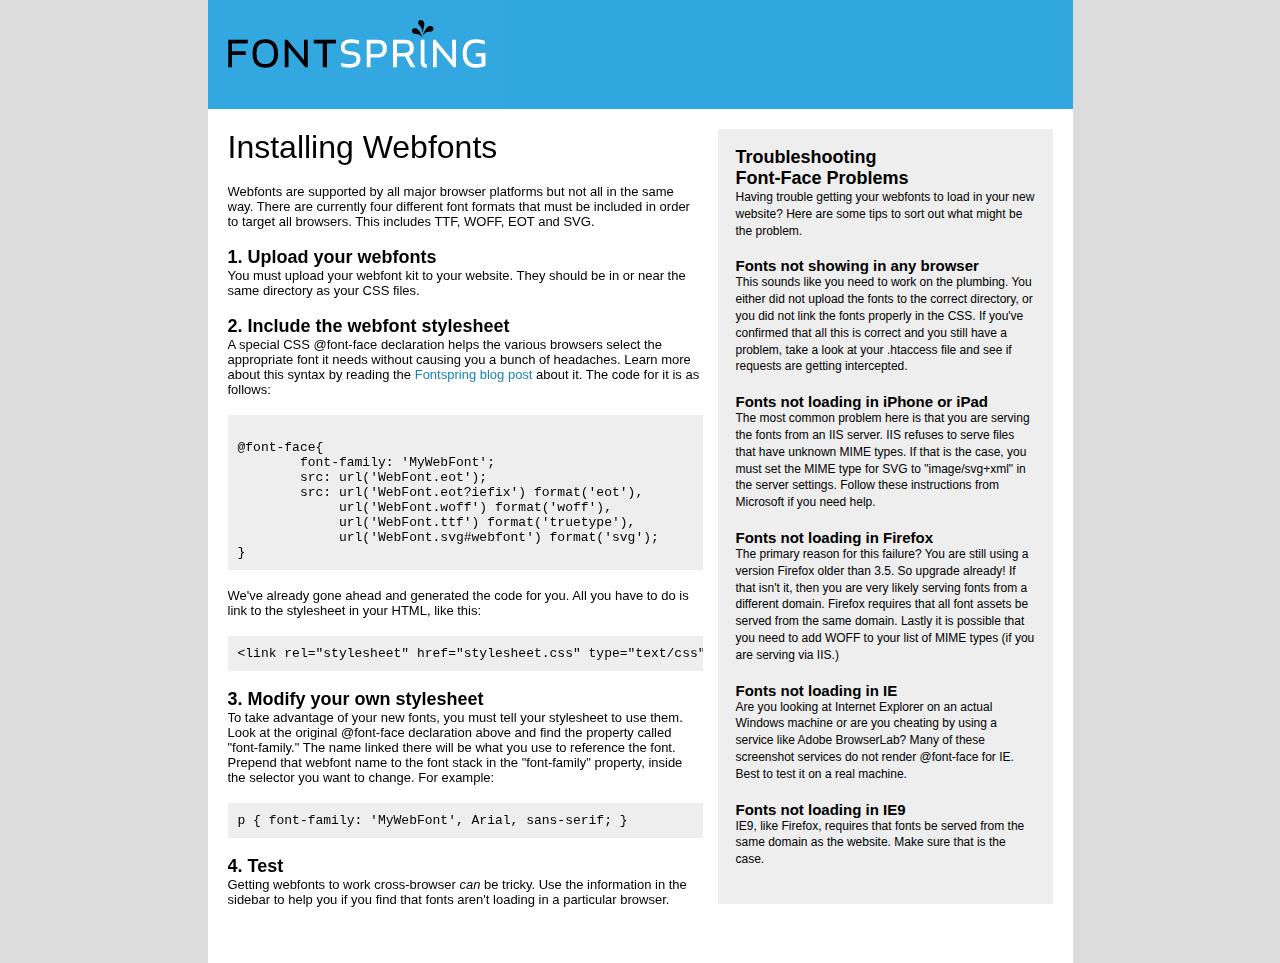
<file: fonts/How_to_use_webfonts.html>
<!DOCTYPE html PUBLIC "-//W3C//DTD XHTML 1.0 Transitional//EN"
	"http://www.w3.org/TR/xhtml1/DTD/xhtml1-transitional.dtd">

<html xmlns="http://www.w3.org/1999/xhtml" xml:lang="en" lang="en">
<head>
	<meta http-equiv="Content-Type" content="text/html; charset=utf-8" />

	<link rel="stylesheet" href="stylesheet.css" type="text/css" charset="utf-8" />

	<style type="text/css" media="screen">
		/*-- RESET ------*/
		html, body, div, span, applet, object, iframe,
		h1, h2, h3, h4, h5, h6, p, blockquote, pre,
		a, abbr, acronym, address, big, cite, code,
		del, dfn, em, font, img, ins, kbd, q, s, samp,
		small, strike, strong, sub, sup, tt, var,
		b, u, i, center, dl, dt, dd, ol, ul, li,
		fieldset, form, label, legend, table, 
		caption, tbody, tfoot, thead, tr, th, td 
		                  {margin: 0;padding: 0;border: 0;outline: 0;
		                  font-size: 100%;vertical-align: baseline;
		                  background: transparent;}
		body              {line-height: 1;}
		ol, ul            {list-style: none;}
		blockquote, q     {quotes: none;}
		blockquote:before, blockquote:after,
		q:before, q:after {content: '';	content: none;}
		:focus            {outline: 0;}
		ins               {text-decoration: none;}
		del               {text-decoration: line-through;}
		table             {border-collapse: collapse;border-spacing: 0;}
		
		/*-- GRID -----*/
		.section {margin-bottom: 18px;
		}
		.section:after	{content: ".";display: block;height: 0;clear: both;visibility: hidden;}
		.section 		{*zoom: 1;}

		.section .firstcolumn,
		.section .firstcol {margin-left: 0;}
		
		.grid1, .grid1_2cols, .grid1_3cols, .grid1_4cols, .grid2, .grid2_3cols, .grid2_4cols, .grid3, .grid3_2cols, .grid3_4cols, .grid4, .grid4_3cols, .grid5, .grid5_2cols, .grid5_3cols, .grid5_4cols, .grid6, .grid6_4cols, .grid7, .grid7_2cols, .grid7_3cols, .grid7_4cols, .grid8, .grid8_3cols, .grid9, .grid9_2cols, .grid9_4cols, .grid10, .grid10_3cols, .grid10_4cols, .grid11, .grid11_2cols, .grid11_3cols, .grid11_4cols, .grid12
		{margin-left: 15px;float: left;display: inline; overflow: hidden;}
		.width5, .grid5, .span-5 {width: 335px;}
		.width5_2cols,.grid5_2cols {width: 160px;}
		.width5_3cols,.grid5_3cols  {width: 101px;}
		.width5_4cols,.grid5_4cols  {width: 72px;}
		.input_width5 {width: 329px;}

		.width6, .grid6, .span-6 {width: 405px;}
		.width6_4cols,.grid6_4cols  {width: 90px;}
		.input_width6 {width: 399px;}

		.width7, .grid7, .span-7 {width: 475px;}
		.width7_2cols,.grid7_2cols {width: 230px;}
		.width7_3cols,.grid7_3cols  {width: 148px;}
		.width7_4cols,.grid7_4cols  {width: 107px;}
		.input_width7 {width: 469px;}
		
		/*-- STYLES -----*/
		body {
			color: #000;
			background-color: #dcdcdc;
			font: 13px Arial, sans-serif;
		}

		a {
			text-decoration: none;
			color: #1883ba;
		}

		h1{
			font-size: 32px;
			font-weight: normal;
			font-style: normal;
			margin-bottom: 18px;
		}

		h2{
			font-size: 18px;
		}

		#container {
			width: 865px;
			margin: 0px auto;
		}
		


		#header {
			height:109px;
			font-size: 36px;
			background-color: #000;
			color: #fff;
			text-indent:-9999px;
			background: url([data-uri]) no-repeat left center;
			background-color: #31a7e0;
			
		}
		
		#main_content {
			background-color: #fff;
			padding: 20px 20px 20px;
		}


		#footer p {
			margin: 0;
			padding-top: 10px;
			padding-bottom: 50px;
			color: #333;
			font: 10px Arial, sans-serif;
		}
		code {
			white-space: pre;
			background-color: #eee;
			display: block;
			padding: 10px;
			margin-bottom: 18px;
			overflow: auto;
		}

		.box  { 
		  padding: 18px; 
		  margin-bottom: 18px; 
		  background: #eee; 
		}
		.bottom,.last 	{margin-bottom:0 !important; padding-bottom:0 !important;}
		

		
		p{
			line-height: 1.2em;
			margin-bottom: 18px;
			font: 13px Arial, sans-serif;
		}



		h3{
			font-size: 15px;
			margin-top: 18px;
		}
		
		.sidebar p{
			font-size: 12px;
			line-height: 1.4em;
		}
		
	</style>

<title>How to Use Webfonts</title>
	
</head>

<body>
<div id="container">
	<div id="header">
		Fontspring
	</div>
	<div id="main_content">
			<div class="section">
				<div class="grid7 firstcol">
					<h1>Installing Webfonts</h1>
					
					<p>Webfonts are supported by all major browser platforms but not all in the same way. There are currently four different font formats that must be included in order to target all browsers. This includes TTF, WOFF, EOT and SVG.</p>
					
					<h2>1. Upload your webfonts</h2>
					<p>You must upload your webfont kit to your website. They should be in or near the same directory as your CSS files.</p>
					
					<h2>2. Include the webfont stylesheet</h2>
					<p>A special CSS @font-face declaration helps the various browsers select the appropriate font it needs without causing you a bunch of headaches. Learn more about this syntax by reading the <a href="https://www.fontspring.com/blog/further-hardening-of-the-bulletproof-syntax">Fontspring blog post</a> about it. The code for it is as follows:</p>


<code>
@font-face{ 
	font-family: 'MyWebFont';
	src: url('WebFont.eot');
	src: url('WebFont.eot?iefix') format('eot'),
	     url('WebFont.woff') format('woff'),
	     url('WebFont.ttf') format('truetype'),
	     url('WebFont.svg#webfont') format('svg');
}
</code>
	<p>We've already gone ahead and generated the code for you. All you have to do is link to the stylesheet in your HTML, like this:</p>
	<code>&lt;link rel=&quot;stylesheet&quot; href=&quot;stylesheet.css&quot; type=&quot;text/css&quot; charset=&quot;utf-8&quot; /&gt;</code>

					<h2>3. Modify your own stylesheet</h2>
					<p>To take advantage of your new fonts, you must tell your stylesheet to use them. Look at the original @font-face declaration above and find the property called "font-family." The name linked there will be what you use to reference the font. Prepend that webfont name to the font stack in the "font-family" property, inside the selector you want to change. For example:</p>
<code>p { font-family: 'MyWebFont', Arial, sans-serif; }</code>

<h2>4. Test</h2>
<p>Getting webfonts to work cross-browser <em>can</em> be tricky. Use the information in the sidebar to help you if you find that fonts aren't loading in a particular browser.</p>
				</div>
				
				<div class="grid5 sidebar">
					<div class="box">
						<h2>Troubleshooting<br />Font-Face Problems</h2>
						<p>Having trouble getting your webfonts to load in your new website? Here are some tips to sort out what might be the problem.</p>

						<h3>Fonts not showing in any browser</h3>

						<p>This sounds like you need to work on the plumbing. You either did not upload the fonts to the correct directory, or you did not link the fonts properly in the CSS. If you've confirmed that all this is correct and you still have a problem, take a look at your .htaccess file and see if requests are getting intercepted.</p>

						<h3>Fonts not loading in iPhone or iPad</h3>

						<p>The most common problem here is that you are serving the fonts from an IIS server. IIS refuses to serve files that have unknown MIME types. If that is the case, you must set the MIME type for SVG to "image/svg+xml" in the server settings. Follow these instructions from Microsoft if you need help.</p>

						<h3>Fonts not loading in Firefox</h3>

						<p>The primary reason for this failure? You are still using a version Firefox older than 3.5. So upgrade already! If that isn't it, then you are very likely serving fonts from a different domain. Firefox requires that all font assets be served from the same domain. Lastly it is possible that you need to add WOFF to your list of MIME types (if you are serving via IIS.)</p>

						<h3>Fonts not loading in IE</h3>

						<p>Are you looking at Internet Explorer on an actual Windows machine or are you cheating by using a service like Adobe BrowserLab? Many of these screenshot services do not render @font-face for IE. Best to test it on a real machine.</p>

						<h3>Fonts not loading in IE9</h3>

						<p>IE9, like Firefox, requires that fonts be served from the same domain as the website. Make sure that is the case.</p>
					</div>
				</div>
			</div>
			
		</div>
	
	</div>
	
</div>
</body>
</html>
</file>
<file: fonts/stylesheet.css>
@font-face {
    font-family: 'black_jackregular';
    src: url('blackjack-webfont.eot');
    src: url('blackjack-webfont.eot?#iefix') format('embedded-opentype'),
         url('blackjack-webfont.woff2') format('woff2'),
         url('blackjack-webfont.woff') format('woff'),
         url('blackjack-webfont.ttf') format('truetype'),
         url('blackjack-webfont.svg#black_jackregular') format('svg');
    font-weight: normal;
    font-style: normal;

}
</file>
